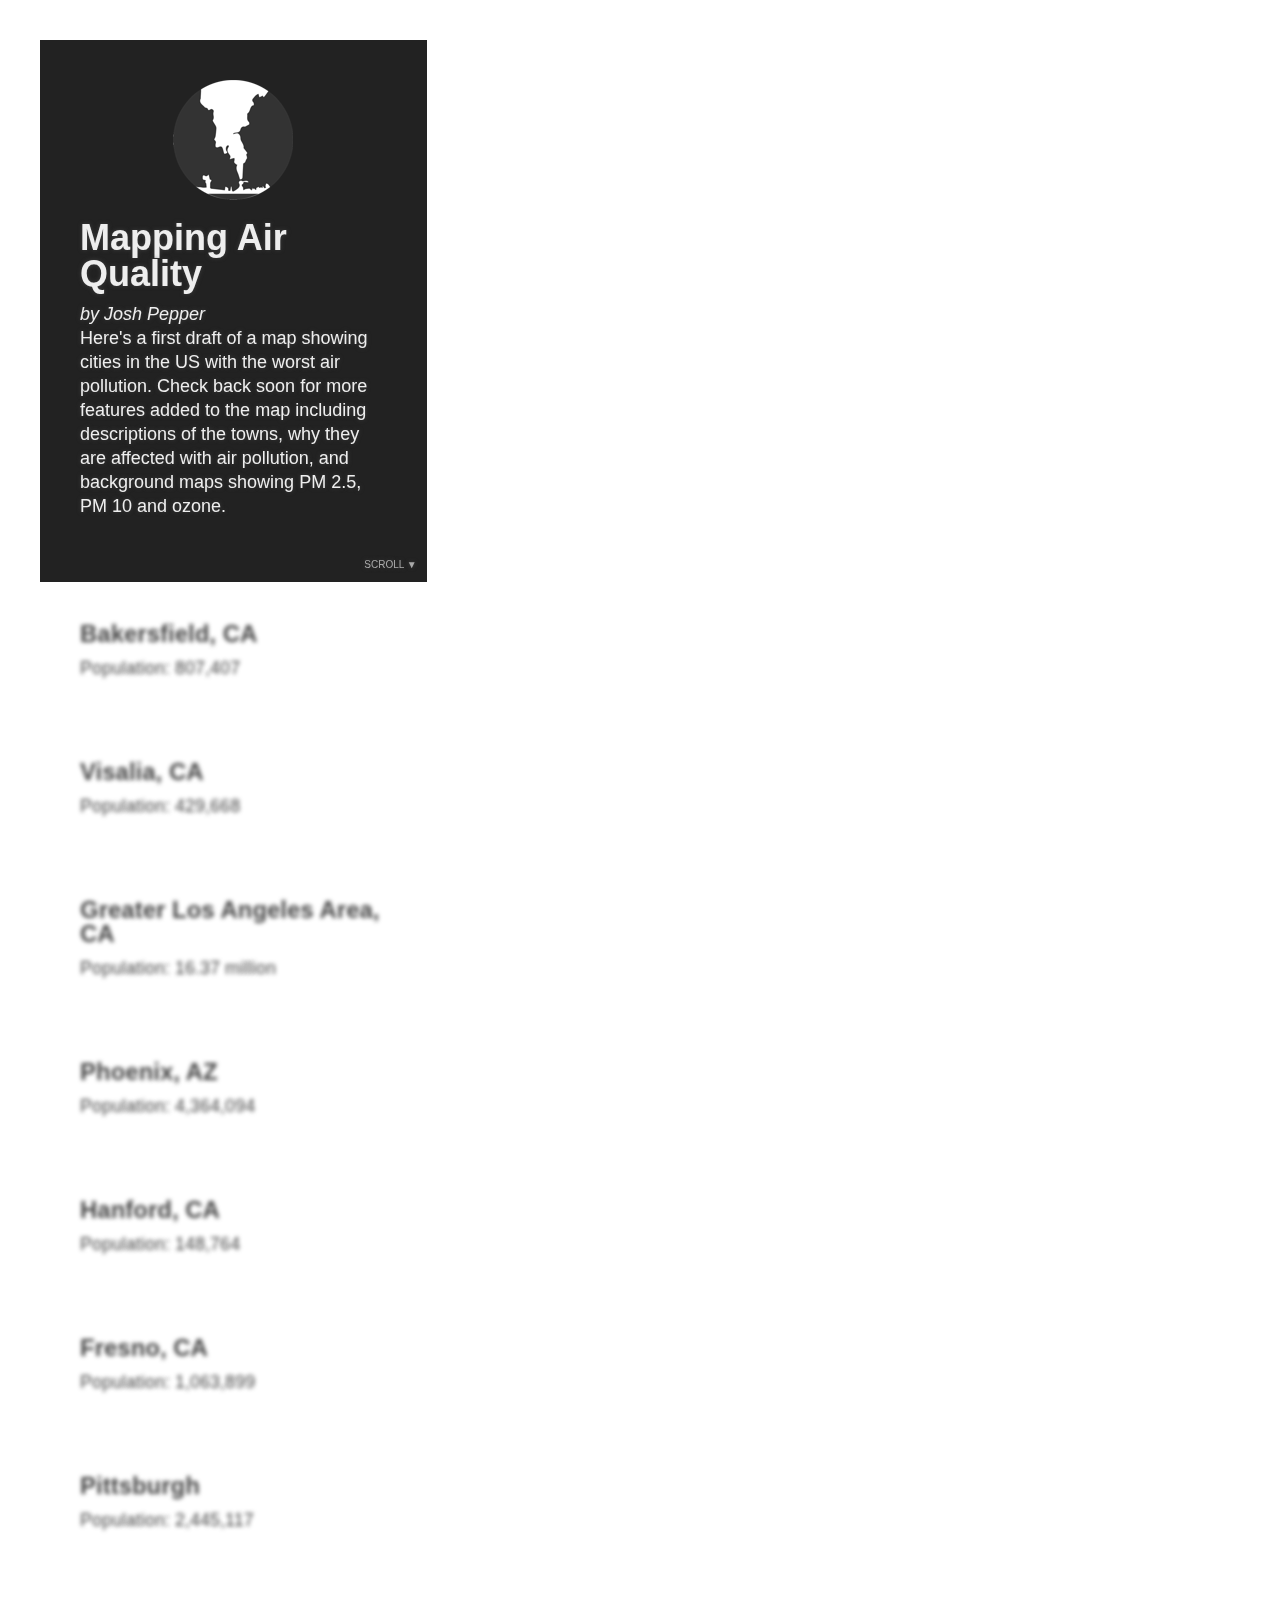
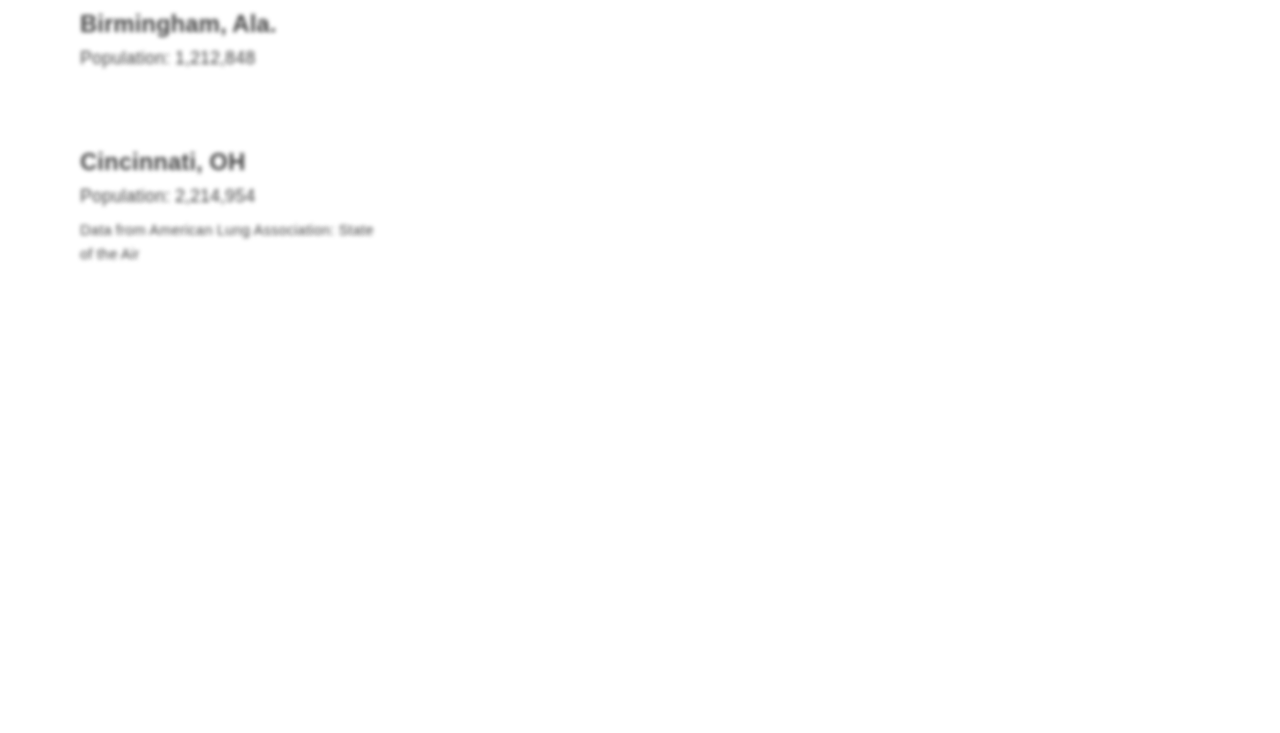
<file: AirMap/index.html>
<!DOCTYPE html>
<html>
<head>
<meta charset='UTF-8'/>
<!--[if lt IE 9]>
<script src="http://html5shim.googlecode.com/svn/trunk/html5.js"></script>
<![endif]-->
<script src='http://underscorejs.org/underscore-min.js'></script>
<script src='http://api.tiles.mapbox.com/mapbox.js/v0.6.7/mapbox.js'></script>
<link href='http://api.tiles.mapbox.com/mapbox.js/v0.6.7/mapbox.css' rel='stylesheet' />
<style>
body {
  margin:0px;
  padding:0px;
  font:normal 15px/20px Arial,sans-serif;
  background:#fff;
  }

article {
  width:33.3333%;
  min-width:320px;
  position:relative;
  padding-top:40px;
  padding-bottom:33.3333%;
  }
section {
  padding:40px;
  margin-left:40px;
  position:relative;
  transition:background 500ms, color 500ms;
  -moz-transition:background 500ms, color 500ms;
  -webkit-transition:background 500ms, color 500ms;
  }
section,
section a {
  color:#888;
  color:rgba(128,128,128,0);
  text-decoration:none;
  text-shadow:rgba(64,64,64,1) 0px 0px 4px;
  }
section.active {
  background:#222;
  color:#eee;
  }
section.active a { color:#eee; }
section.active small { color:#aaa; }
h1 { font-size:2em; line-height:1em; }
h2 { font-size:1.3333em; }
h1,h2 { margin:0px 0px 10px; }
p { margin:0px; }

.scroll {
  position:absolute;
  right:0px; bottom:0px;
  font-size:10px;
  text-transform:uppercase;
  padding:5px 10px;
  }
.colophon {
  display:block;
  margin-top:10px;
  }

.cover:before {
  content:'';
  display:block;
  width:120px; height:120px;
  margin:0px auto 20px;
  }
.cover.active:before { background:url(sprite.png) 0px -120px no-repeat; }

#pane {
  position:fixed;
  top:0px;
  bottom:0px;
  right:0px;
  width:66.6666%;
  }
#map  {
  position:absolute;
  top:0px;
  bottom:0px;
  width:200%;
  left:-50%;
  transition:opacity 250ms;
  -moz-transition:opacity 250ms;
  -webkit-transition:opacity 250ms;
  }

.spot {
  width:120px;
  height:120px;
  margin:-60px 0px 0px -60px;
  background:url(sprite.png) 120px 120px no-repeat;
  position:absolute;
  }
.spot-cover { display:none; }
.spot-bakersfield { background-position:-130px 0px; opacity:0.5;}
.spot-bakersfield.active { background-position:-130px -120px; opacity:.9}
.spot-visalia { background-position:-260px 0px; opacity:0.5;}
.spot-visalia.active { background-position:-260px -120px; opacity:.9}
.spot-los-angeles { background-position:-390px 0px; opacity:0.5;}
.spot-los-angeles.active { background-position:-390px -120px; opacity:.9}
.spot-phoenix { background-position:-520px 0px; opacity:0.5;}
.spot-phoenix.active { background-position:-520px -120px; opacity:.9}
.spot-hanford { background-position:-650px 0px; opacity:0.5;}
.spot-hanford.active { background-position:-650px -120px; opacity:.9}
.spot-fresno { background-position:-780px 0px; opacity:0.5;}
.spot-fresno.active { background-position:-780px -120px; opacity:.9}
.spot-pittsburgh { background-position:-910px 0px; opacity:0.5;}
.spot-pittsburgh.active { background-position:-910px -120px; opacity:.9}
.spot-birmingham { background-position:-1040px 0px; opacity:0.5;}
.spot-birmingham.active { background-position:-1040px -120px; opacity:.9}
.spot-cincinnati { background-position:-1040px 0px; opacity:0.5;}
.spot-cincinnati.active { background-position:-1040px -120px; opacity:.9}

/* Distinguish the "cover page" visually other sections. */
body.section-0 #map { opacity:0.5; }
body.bakersfield-0 #map { opacity:0.5; }

@media (max-width:640px) {
  body {
    font-size:12px;
    line-height:16px;
    }
  article {
    width:100%;
    min-width:100%;
    padding-top:0px;
    padding-bottom:200%;
    }
  section {
    text-shadow:none;
    margin-left:0px;
    padding:30px;
    }
  section.active {
    position:fixed;
    top:0px; left:0px; right:0px;
    }
  #pane { width:100%; }
  #map  {
    bottom:0%;
    left:0%;
    width:100%;
    height:150%;
    }
  }

@media (min-width:1280px) {
  body {
    font-size:18px;
    line-height:24px;
    }
  }
</style>
</head>
<body class='section-0'>

<div id='pane'><div id='map'></div></div>

<article>
  <section id='cover' class='cover active'>
    <h1>Mapping Air Quality</h1>
    <p><em>by Josh Pepper</em></p>
    <p>Here's a first draft of a map showing cities in the US with the worst air pollution. Check back soon for more features added to the map including descriptions of the towns, why they are affected with air pollution, and background maps showing PM 2.5, PM 10 and ozone.</p><br>
    <small class='scroll'>Scroll ▼</small>
  </section>
  <section id='bakersfield'>
    <h2>Bakersfield, CA</h2>
    <p>Population: 807,407</p>
  </section>
  <section id='visalia'>
    <h2>Visalia, CA</h2>
    <p>Population: 429,668</p>
  </section>
  <section id='los-angeles'>
    <h2>Greater Los Angeles Area, CA</h2>
    <p>Population: 16.37 million</p>
  </section>
  <section id='phoenix'>
    <h2>Phoenix, AZ</h2>
    <p>Population: 4,364,094</p>
  </section>
  <section id='hanford'>
    <h2>Hanford, CA</h2>
    <p>Population: 148,764</p>
  </section>
  <section id='fresno'>
    <h2>Fresno, CA</h2>
    <p>Population: 1,063,899</p>
  </section>
  <section id='pittsburgh'>
    <h2>Pittsburgh</h2>
    <p>Population: 2,445,117</p>
  </section>
  <section id='birmingham'>
    <h2>Birmingham, Ala.</h2>
    <p>Population: 1,212,848</p>
  </section>
  <section id='cincinnati'>
    <h2>Cincinnati, OH</h2>
    <p>Population: 2,214,954</p>
    <small class='colophon'>
      Data from <a href='http://www.stateoftheair.org/2011/city-rankings/most-polluted-cities.html'>American Lung Association: State of the Air</a><br/>

    </small>
  </section>
</article>

<script>
var geojson = [
  { "geometry": { "type": "Point", "coordinates": [-98.7372, 40.4230] },
    "properties": { "id": "cover", "zoom": 4 } },
  { "geometry": { "type": "Point", "coordinates": [-119.0178, 35.3733] },
    "properties": { "id": "bakersfield", "zoom": 9  } },
  { "geometry": { "type": "Point", "coordinates": [-119.2911, 36.3303] },
    "properties": { "id": "visalia", "zoom": 8  } },
  { "geometry": { "type": "Point", "coordinates": [-118.2428, 34.0522] },
    "properties": { "id": "los-angeles", "zoom": 7  } },
  { "geometry": { "type": "Point", "coordinates": [-112.02,  33.43] },
    "properties": { "id": "phoenix", "zoom": 7 } },
  { "geometry": { "type": "Point", "coordinates": [-119.6447, 36.3275] },
    "properties": { "id": "hanford", "zoom": 9 } },
  { "geometry": { "type": "Point", "coordinates": [-119.7714, 36.7478] },
    "properties": { "id": "fresno", "zoom": 8 } },
  { "geometry": { "type": "Point", "coordinates": [-79.9961, 40.4406] },
    "properties": { "id": "pittsburgh", "zoom": 7 } },
  { "geometry": { "type": "Point", "coordinates": [-86.8025, 33.5206] },
    "properties": { "id": "birmingham", "zoom": 7 } },
  { "geometry": { "type": "Point", "coordinates": [-84.4569, 39.1619] },
    "properties": { "id": "cincinnati", "zoom": 7 } }
];
var tiles = mapbox.layer().tilejson({
  tiles: [ "http://a.tiles.mapbox.com/v3/examples.map-liczq28b/{z}/{x}/{y}.png" ]
});
var spots = mapbox.markers.layer()
  // Load up markers from geojson data.
  .features(geojson)
  // Define a new factory function. Takes geojson input and returns a
  // DOM element that represents the point.
  .factory(function(f) {
    var el = document.createElement('div');
    el.className = 'spot spot-' + f.properties.id;
    return el;
  });

// Creates the map with tile and marker layers and
// no input handlers (mouse drag, scrollwheel, etc).
var map = mapbox.map('map', [tiles, spots], null, []);

// Array of story section elements.
var sections = document.getElementsByTagName('section');

// Array of marker elements with order matching section elements.
var markers = _(sections).map(function(section) {
  return _(spots.markers()).find(function(m) {
    return m.data.properties.id === section.id;
  });
});

// Helper to set the active section.
var setActive = function(index, ease) {
  // Set active class on sections, markers.
  _(sections).each(function(s) { s.className = s.className.replace(' active', '') });
  _(markers).each(function(m) { m.element.className = m.element.className.replace(' active', '') });
  sections[index].className += ' active';
  markers[index].element.className += ' active';

  // Set a body class for the active section.
  document.body.className = 'section-' + index;

  // Ease map to active marker.
  if (!ease) {
    map.centerzoom(markers[index].location, markers[index].data.properties.zoom||14);
  } else {
    map.ease.location(markers[index].location).zoom(markers[index].data.properties.zoom||14).optimal(0.5, 1.00);
  }

  return true;
};

// Bind to scroll events to find the active section.
window.onscroll = _(function() {
  // IE 8
  if (window.pageYOffset === undefined) {
    var y = document.documentElement.scrollTop;
    var h = document.documentElement.clientHeight;
  } else {
    var y = window.pageYOffset;
    var h = window.innerHeight;
  }

  // If scrolled to the very top of the page set the first section active.
  if (y === 0) return setActive(0, true);

  // Otherwise, conditionally determine the extent to which page must be
  // scrolled for each section. The first section that matches the current
  // scroll position wins and exits the loop early.
  var memo = 0;
  var buffer = (h * 0.3333);
  var active = _(sections).any(function(el, index) {
    memo += el.offsetHeight;
    return y < (memo-buffer) ? setActive(index, true) : false;
  });

  // If no section was set active the user has scrolled past the last section.
  // Set the last section active.
  if (!active) setActive(sections.length - 1, true);
}).debounce(10);

// Set map to first section.
setActive(0, false);
</script>

</body>
</html>
</file>
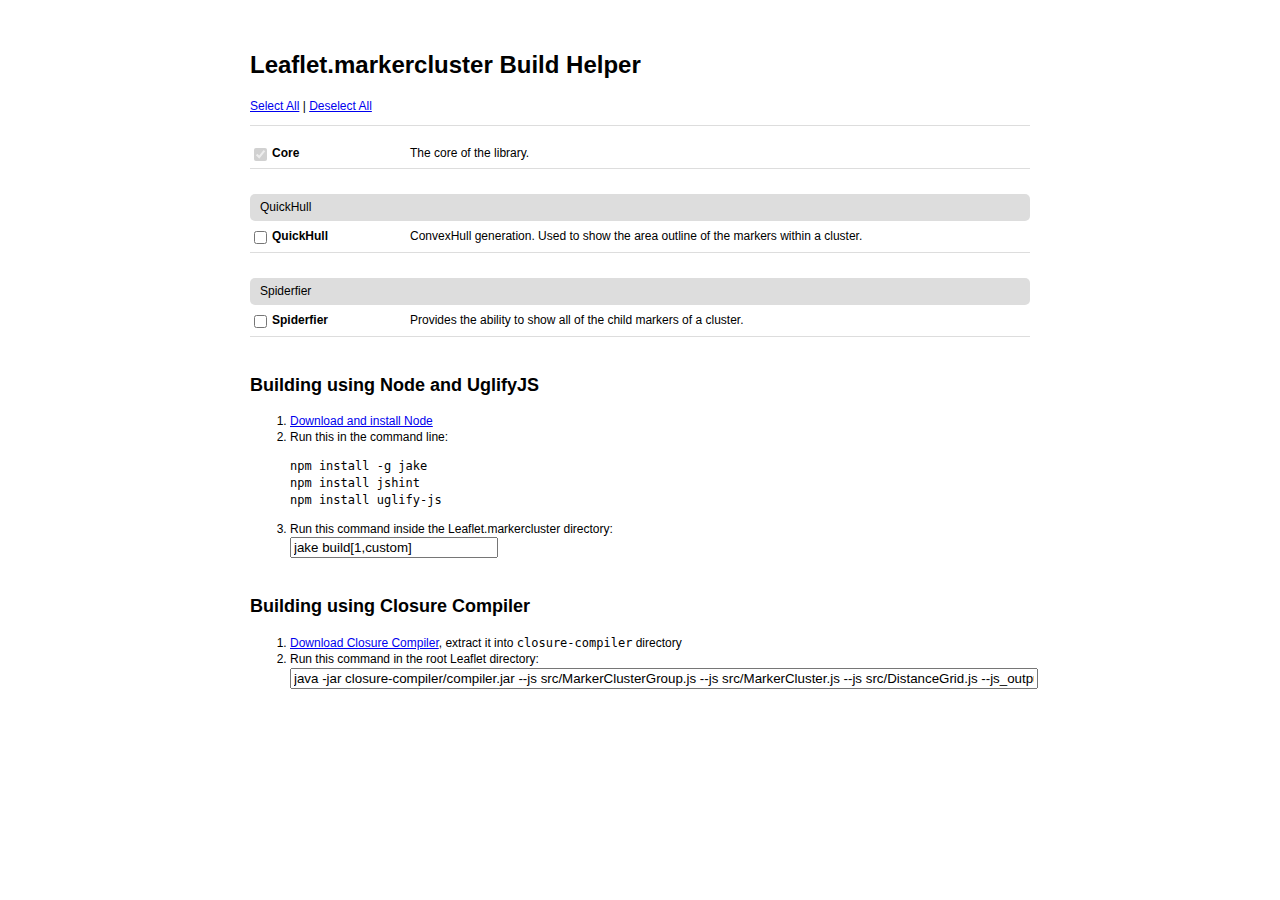
<file: JohnSnow/build/build.html>
<!DOCTYPE html>
<html>
<head>
	<title>Leaflet.markercluster Build Helper</title>

	<script type="text/javascript" src="deps.js"></script>

	<style type="text/css">
		body {
			font: 12px/1.4 Verdana, sans-serif;
			text-align: center;
			padding: 2em 0;
		}
		#container {
			text-align: left;
			margin: 0 auto;
			width: 780px;
		}
		#deplist {
			list-style: none;
			padding: 0;
		}
		#deplist li {
			padding-top: 7px;
			padding-bottom: 7px;
			border-bottom: 1px solid #ddd;
		}
		#deplist li.heading {
			border: none;
			background: #ddd;
			padding: 5px 10px;
			margin-top: 25px;
			border-radius: 5px;
		}
		#deplist input {
			float: left;
			margin-right: 5px;
			display: inline;
		}
		#deplist label {
			float: left;
			width: 160px;
			font-weight: bold;
		}
		#deplist div {
			display: table-cell;
			height: 1%;
		}
		#deplist .desc {
		}

		#deplist .deps {
			color: #777;
		}

		#command {
			width: 100%;
		}
		#command2 {
			width: 200px;
		}

		#toolbar {
			padding-bottom: 10px;
			border-bottom: 1px solid #ddd;
		}

		h2 {
			margin-top: 2em;
		}
	</style>
</head>
<body>
	<div id="container">
		<h1>Leaflet.markercluster Build Helper</h1>

		<p id="toolbar">
			<a id="select-all" href="#all">Select All</a> |
			<a id="deselect-all" href="#none">Deselect All</a>
		</p>

		<ul id="deplist"></ul>

		<h2>Building using Node and UglifyJS</h2>
		<ol>
			<li><a href="http://nodejs.org/#download">Download and install Node</a></li>
			<li>Run this in the command line:<br />
			<pre><code>npm install -g jake
npm install jshint
npm install uglify-js</code></pre></li>
			<li>Run this command inside the Leaflet.markercluster directory: <br /><input type="text" id="command2" />
		</ol>
		<h2>Building using Closure Compiler</h2>
		<ol>
			<li><a href="http://closure-compiler.googlecode.com/files/compiler-latest.zip">Download Closure Compiler</a>, extract it into <code>closure-compiler</code> directory</li>
			<li>Run this command in the root Leaflet directory: <br /><input type="text" id="command" /></li>
		</ol>
	</div>

	<script type="text/javascript">
		var deplist = document.getElementById('deplist'),
			commandInput = document.getElementById('command'),
			commandInput2 = document.getElementById('command2');

		document.getElementById('select-all').onclick = function() {
			var checks = deplist.getElementsByTagName('input');
			for (var i = 0; i < checks.length; i++) {
				checks[i].checked = true;
			}
			updateCommand();
			return false;
		};

		document.getElementById('deselect-all').onclick = function() {
			var checks = deplist.getElementsByTagName('input');
			for (var i = 0; i < checks.length; i++) {
				if (!checks[i].disabled) {
					checks[i].checked = false;
				}
			}
			updateCommand();
			return false;
		};

		function updateCommand() {
			var files = {};
			var checks = deplist.getElementsByTagName('input');
			var compsStr = '';

			for (var i = 0, len = checks.length; i < len; i++) {
				if (checks[i].checked) {
					var srcs = deps[checks[i].id].src;
					for (var j = 0, len2 = srcs.length; j < len2; j++) {
						files[srcs[j]] = true;
					}
					compsStr = '1' + compsStr;
				} else {
					compsStr = '0' + compsStr;
				}
			}

			var command = 'java -jar closure-compiler/compiler.jar ';
			for (var src in files) {
				command += '--js src/' + src + ' ';
			}
			command += '--js_output_file dist/leaflet-custom.js';

			commandInput.value = command;

			commandInput2.value = 'jake build[' + parseInt(compsStr, 2).toString(32) + ',custom]';
		}

		function inputSelect() {
			this.focus();
			this.select();
		};

		commandInput.onclick = inputSelect;
		commandInput2.onclick = inputSelect;

		function onCheckboxChange() {
			if (this.checked) {
				var depDeps = deps[this.id].deps;
				if (depDeps) {
					for (var i = 0; i < depDeps.length; i++) {
						var check = document.getElementById(depDeps[i]);
						if (!check.checked) {
							check.checked = true;
							check.onchange();
						}
					}
				}
			} else {
				var checks = deplist.getElementsByTagName('input');
				for (var i = 0; i < checks.length; i++) {
					var dep = deps[checks[i].id];
					if (!dep.deps) { continue; }
					for (var j = 0; j < dep.deps.length; j++) {
						if (dep.deps[j] === this.id) {
							if (checks[i].checked) {
								checks[i].checked = false;
								checks[i].onchange();
							}
						}
					}
				}
			}
			updateCommand();
		}

		for (var name in deps) {
			var li = document.createElement('li');

			if (deps[name].heading) {
				var heading = document.createElement('li');
				heading.className = 'heading';
				heading.appendChild(document.createTextNode(deps[name].heading));
				deplist.appendChild(heading);
			}

			var div = document.createElement('div');

			var label = document.createElement('label');

			var check = document.createElement('input');
			check.type = 'checkbox';
			check.id = name;
			label.appendChild(check);
			check.onchange = onCheckboxChange;

			if (name == 'Core') {
				check.checked = true;
				check.disabled = true;
			}

			label.appendChild(document.createTextNode(name));
			label.htmlFor = name;

			li.appendChild(label);

			var desc = document.createElement('span');
			desc.className = 'desc';
			desc.appendChild(document.createTextNode(deps[name].desc));

			var depText = deps[name].deps && deps[name].deps.join(', ');
			if (depText) {
				var depspan = document.createElement('span');
				depspan.className = 'deps';
				depspan.appendChild(document.createTextNode('Deps: ' + depText));
			}

			div.appendChild(desc);
			div.appendChild(document.createElement('br'));
			if (depText) { div.appendChild(depspan); }

			li.appendChild(div);

			deplist.appendChild(li);
		}
		updateCommand();
	</script>
</body>
</html>
</file>
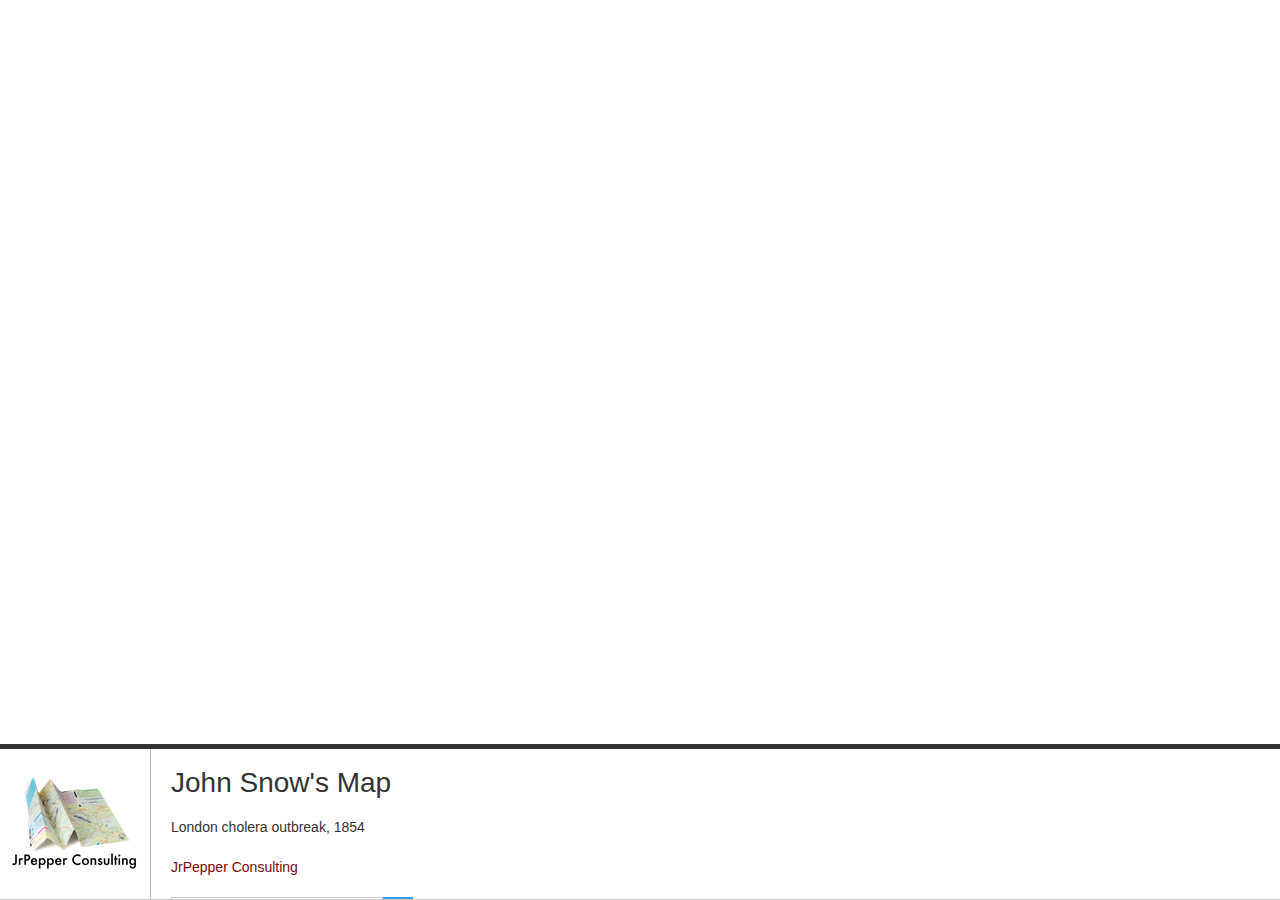
<file: JohnSnow/map/JohnSnow.html>
<!-- Clustering version of John Snow's cholera map of London --!>

<!DOCTYPE html>
<html>
<head>
  <script src='http://api.tiles.mapbox.com/mapbox.js/v1.0.2/mapbox.js'></script>
  <link href='http://api.tiles.mapbox.com/mapbox.js/v1.0.2/mapbox.css' rel='stylesheet' />
  <link rel="stylesheet" href="../css/style.css" type="text/css" />
  <!--[if lte IE 8]>
    <link href='http://api.tiles.mapbox.com/mapbox.js/v1.0.2/mapbox.ie.css' rel='stylesheet' >
  <![endif]-->
  <style>
    body { margin:0; padding:0; }
    #map { position:absolute; top:0; bottom:0; width:100%; }

  </style>
</head>
<body>

<div id="content">
	<div id='branding'></div>
      <div id="about">
        <h1>John Snow's Map</h1>
        <p>London cholera outbreak, 1854</p>
        <p><a href="http://www.jrpepperconsulting.com" target="blank">JrPepper Consulting</a></p>

        <!-- Geocoder -->
        <div data-control="geocode" id="search">
          <form class="geocode">
            <input placeholder="Search for an address" type="text">
            <input type="submit" />
            <div id="geocode-error"></div>
          </form>
        </div>

      </div>
    </div>


<!--
  Include Leaflet.markercluster's CSS and JavaScript assets.
  Unlike mapbox.js, these are not hosted by MapBox; you will
  need to download and host them yourself.

  Note that the 0.2 release of Leaflet.markercluster is not
  compatible with the version of Leaflet used by mapbox.js.
  This example uses assets from the master branch (@ 6fda9a206)
  of https://github.com/Leaflet/Leaflet.markercluster.
-->
	<link rel="stylesheet" href="../dist/MarkerCluster.css" />
	<link rel="stylesheet" href="../dist/MarkerCluster.Default.css" />
<!--[if lte IE 8]>
  <link rel="stylesheet" href="/mapbox.js/assets/MarkerCluster.Default.ie.css" />
<![endif]-->
<script src="../dist/leaflet.markercluster-src.js"></script>

<!-- Example data. -->
<script src="CholeraDeaths.js"></script>

<div id='map'></div>

<script type='text/javascript'>
    var map = L.mapbox.map('map', 'examples.map-d40qac29')
        .setView([51.512,-0.13678], 16);

    var markers = new L.MarkerClusterGroup();

    for (var i = 0; i < addressPoints.length; i++) {
        var a = addressPoints[i];
        var title = "Number of deaths: " + a[2];
        var marker = L.marker(new L.LatLng(a[0], a[1]), {
            icon: L.mapbox.marker.icon({'marker-symbol': 'cemetery', 'marker-color': '981b1e'}),
            title: title
        });
        marker.bindPopup(title);
        markers.addLayer(marker);
    }

    map.addLayer(markers);
</script>
</body>
</html>
</file>
<file: JohnSnow/dist/MarkerCluster.css>
.leaflet-cluster-anim .leaflet-marker-icon, .leaflet-cluster-anim .leaflet-marker-shadow {
	-webkit-transition: -webkit-transform 0.2s ease-out, opacity 0.2s ease-in;
	-moz-transition: -moz-transform 0.2s ease-out, opacity 0.2s ease-in;
	-o-transition: -o-transform 0.2s ease-out, opacity 0.2s ease-in;
	transition: transform 0.2s ease-out, opacity 0.2s ease-in;
	}
</file>
<file: JohnSnow/dist/MarkerCluster.Default.css>
.marker-cluster-small {
	background-color: rgba(181, 226, 140, 0.6);
	}
.marker-cluster-small div {
	background-color: rgba(110, 204, 57, 0.6);
	}

.marker-cluster-medium {
	background-color: rgba(241, 211, 87, 0.6);
	}
.marker-cluster-medium div {
	background-color: rgba(240, 194, 12, 0.6);
	}

.marker-cluster-large {
	background-color: rgba(253, 156, 115, 0.6);
	}
.marker-cluster-large div {
	background-color: rgba(241, 128, 23, 0.6);
	}

.marker-cluster {
	background-clip: padding-box;
	border-radius: 20px;
	}
.marker-cluster div {
	width: 30px;
	height: 30px;
	margin-left: 5px;
	margin-top: 5px;

	text-align: center;
	border-radius: 15px;
	font: 12px "Helvetica Neue", Arial, Helvetica, sans-serif;
	}
.marker-cluster span {
	line-height: 30px;
	}
</file>
<file: JohnSnow/css/style.css>
/* http://meyerweb.com/eric/tools/css/reset/ 
   v2.0 | 20110126
   License: none (public domain)
*/

html, body, div, span, applet, object, iframe,
h1, h2, h3, h4, h5, h6, p, blockquote, pre,
a, abbr, acronym, address, big, cite, code,
del, dfn, em, img, ins, kbd, q, s, samp,
small, strike, strong, sub, sup, tt, var,
b, u, i, center,
dl, dt, dd, ol, ul, li,
fieldset, form, label, legend,
table, caption, tbody, tfoot, thead, tr, th, td,
article, aside, canvas, details, embed, 
figure, figcaption, footer, header, hgroup, 
menu, nav, output, ruby, section, summary,
time, mark, audio, video {
	margin: 0;
	padding: 0;
	border: 0;
	font-size: 100%;
	font: inherit;
	vertical-align: baseline;
    }
/* HTML5 display-role reset for older browsers */
article, aside, details, figcaption, figure, 
footer, header, hgroup, menu, nav, section {
	display: block;
    }
body {
	line-height: 1;
	overflow: hidden;
    }
ol, ul {
	list-style: none;
    }
blockquote, q {
	quotes: none;
    }
blockquote:before, blockquote:after,
q:before, q:after {
	content: '';
	content: none;
    }
table {
	border-collapse: collapse;
	border-spacing: 0;
    }

/* Typography */

body,
input,
textarea {
    font: 14px/20px 'OpenSans', sans-serif;
    color: #333;
    -webkit-font-smoothing: antialiased;
    }

pre,
code { font:normal 12px/20px monospace; }

h1, h2, h3, h4, h5, h6 { 
    margin: 0;
    }
    
h1 {
    font-family: 'OswaldBook', "Arial Narrow", sans-serif;
    line-height: 1em;
    font-size: 2em;
    }

a {
    color:#7c0606;
    text-decoration:none;
    }

/* Layout */

h1 {
    display: block;
    margin: 20px 0;
    }

p {
    margin-bottom: 20px;
    }

body > div {
    position: relative;
    z-index: 1;
    }

.map {
    position: absolute;
    height: 100%;
    width: 100%;
    z-index: 0;
    }

#branding {
	position: absolute;
    height: 145px;
    width: 150px;
    left: 0;
    float: left;
    background: url(../img/logo.png) 12px 12px no-repeat;
    }
    
#jrpepper-logo {
    background-image:url(../img/logo.png) 12px 12px no-repeat;
    display:block;
    overflow:hidden;
    text-indent:100%;
    white-space:nowrap;
    width:150px;
}

#content {
	position: absolute;
    height: 150px;
	width: 100%;
	bottom: 0px;
    background: rgb(255,255,255); /* old ie */
    background: rgba(255,255,255,.9);
    border-bottom: 1px solid #ccc;
    border-top: 5px solid #333;
    overflow-y: hidden;
    z-index: 2;
    }
    
#about {
    margin-left: 150px;
    width: 689px;
    float: left;
    padding: 0 20px;
    border-left: 1px solid #bbb;
    }

.layers {
    position: absolute;
    width: 120px;
    left: 10px;
    top: 80px;
    }
    
.layers a {
    padding: 10px;
    margin: 1px 0;
    border-left: 5px solid #fff;
    background: white;
    color: #333;
    }
    
.layers a:hover, .layers a:focus, .layers a.active {
    border-left: 5px solid #333;
    background: #f0c8c8;
    color: black;
    /* First we need to help some browsers along for this to work.
     Just because a vendor prefix is there, doesn't mean it will
     work in a browser made by that vendor either, it's just for
     future-proofing purposes I guess. */
  -o-transition:.5s;
  -ms-transition:.5s;
  -moz-transition:.5s;
  -webkit-transition:.5s;
  /* ...and now for the proper property */
  transition:.5s;
    }

.layers#crime {top: 220px;}

#crime.layers a:hover, #crime.layers a:focus, #crime.layers a.active {
    border-left: 5px solid #333;
    background: #e34f3f;
    color: white;
    }
    
.layers a {
	font: 1em/1.5em 'OswaldBook',  "Arial Narrow", sans-serif;
    width: 113px;
    float: left;
    margin-right: 20px;
    }

#search {
    height: 30px;
    margin-bottom: 20px;
    }

form.geocode input[type=text] {
    font-size: .85em;
    color: #333;
    height: 18px;
    width: 200px;
    display: block;
    float: left;
    padding: 5px;
    margin: 0;
    border: 1px solid  #ccc;
    }
    
form.geocode input[type=submit] {
    background: #2da0ef url(../img/search.png) no-repeat -0px -0px;
    text-indent: -9999px;
    width: 30px;
    height: 30px;
    display: block;
    border: none;
    margin: 0;
    padding: 0;
    float: left;
    cursor: pointer;
    }
    
    form.geocode input[type=submit]:hover { background-color:#333; }
	form.geocode input[type=submit]:active { background-color:#000; }
	
form.geocode.loading input[type=submit] {
    background: url(img/ajax-loader.gif) no-repeat 50% 50%;
    border-color:#bbb;
    background-color:#ddd;
    box-shadow:inset rgba(0,0,0,0.1) 0px 1px 3px;
    -moz-box-shadow:inset rgba(0,0,0,0.1) 0px 1px 3px;
    -webkit-box-shadow:inset rgba(0,0,0,0.1) 0px 1px 3px;
    }
    
#geocode-error {
    display: none;
    float: left;
    position: relative;
    top: 1em;
    margin-left: 20px;
    color: #e34f4f;
    font-size: 1em;
    line-height: 0em;
    }
    
a.zoomer {
	position: absolute;
    top: 10px;
    }

/* Map */

.map-tooltip {
    border:none;
    background:none;
    border-radius:none;
    -moz-border-radius:none;
    -webkit-border-radius:none;
    box-shadow:none;
    -moz-box-shadow:none;
    -webkit-box-shadow:none;
    left: auto;
    top: auto;
    right: 10px;
    border: none;
    color: white;
    font-size: 11px;
    width: 200px;
    margin-left: -100px;
    line-height: 16px;
    margin-bottom: 20px;
    overflow: visible;
    }

.map-tooltip .inner {
    padding: 4px 9px;
    -o-border-radius: 3px;
    -ms-border-radius: 3px;
    -moz-border-radius: 3px;
    -webkit-border-radius: 3px;
    border-radius: 3px;
    background: #333;
    z-index: 2;
    text-transform: lowercase;
    }
    
.map-tooltip .inner:first-letter {
    text-transform: uppercase;
    }
    
.map-tooltip .desc2 { font-style: italic; }

.map-tooltip .offense { font-weight: 700; }

.map-tooltip .tip {
    background: rgba(51,51,51,1);
    height: 10px;
    width: 10px;
    transform: rotate(45deg);
    -webkit-transform: rotate(45deg);
    -moz-transform: rotate(45deg);
    -ms-transform: rotate(45deg);
    -o-transform: rotate(45deg);
    position: relative;
    top: -5px;
    left: 50%;
    margin-left: -14px;
    z-index: 1;
    }

.map-tooltip.flip-y {
    margin-top: 20px;
    margin-bottom: auto;
    }

.map-tooltip.flip-y .tip {
    position: absolute;
    margin-top: 5px;
    }

.map-legends {
    left: auto;
    right: 10px;
    height: 125px;
    overflow-x: hidden;
    bottom: 170px;
    font-size: 11px;
    opacity: .9;
	font: .9em/1.5em 'OpenSans', sans-serif;
    }
    
.map-legends a {
    color: rgb(51, 51, 51);
    }

.map-legends .map-legend {
    width: 275px;
    }

.map-legends .scale img { 
    float: left; 
    }

.map-legend {
    padding: 10px;
    }

.map-legend .scale {
    width: 100%;
    margin-bottom: 0;
    }
.map-legend > div {
    clear: both;
    } 
.map-legend .scale span {
    display: block;
    width: 65px;
    float: left;
    text-align: center;
    font-size: 9px;
    }

.map-legends .scale label {
    display: block;
    margin-bottom: 5px;
    }

.map-legend .scale > div {
    }

.map-attribution {
    bottom: 205px;
    }

.wax-share h3 {
    margin: 0px 0px 10px;
    font-size: 16px;
    font-weight: normal;
    }

.wax-share strong {
    font-weight: 700;
    }

.wax-share small {
    font-size: 11px;
    color: #999;
    display: block;
    margin-top: 0.5em;
    }

.share {
    top: 45px;
    z-index: 2;
    }
    
.mmg-default {
    width: 20px;
    height: 40px;
    background: url(../img/map.png) -120px -30px;
    left: -10px;
    top: -30px;
    }
    
/* embed */

.embed .map {
    position: absolute;
    top: 0;
    right: 0;
    bottom: 0;
    left: 0;
    background: white;
    z-index: 1000;
    }

.embed #header, .embed #content {
    position: absolute;
    top: 0;
    left: 0;
    z-index: 10001;
    visibility: hidden;
    overflow: hidden;
    }

.embed a.zoomer {
    top: 10px;
    }

.embed .map-tooltip {
    top: 10px;
    right: 10px;
    }

.embed .map-legends {
    right: 10px;
    bottom: 10px;
    }

.embed .share {
    top: 45px;
    z-index: 1001;
    }

.embed .layers {
    position: absolute	;
    top: 90px;
    left: 0;
    z-index: 1001;
    visibility: visible;
    }

.embed .layer {
    width: 100px;
    text-align: center;
    border: 1px solid #ccc;
    }

/* Animation */

.map-tile-loaded {
    -webkit-animation-name:               fade-in;
    -moz-animation-name:                  fade-in;
    -ms-animation-name:                   fade-in;
    -o-animation-name:                    fade-in;
    -webkit-animation-timing-function:    linear;
    -moz-animation-timing-function:       linear;
    -ms-animation-timing-function:        linear;
    -o-animation-timing-function:         linear;
    -webkit-animation-duration:           .2s;
    -moz-animation-duration:              .2s;
    -ms-animation-duration:               .2s;
    -o-animation-duration:                .2s;
}

@-webkit-keyframes fade-in { from { opacity: 0; } to { opacity: 1; } }
@-moz-keyframes fade-in { from { opacity: 0; } to { opacity: 1; } }
@-ms-keyframes fade-in { from { opacity: 0; } to { opacity: 1; } }
@-o-keyframes fade-in { from { opacity: 0; } to { opacity: 1; } }

#geolocate {
  background:#fff;
  position:absolute;
  bottom:165px;
  left:90px;
  width:120px;
  margin-left:-80px;
  z-index:1000;
  font:13px/18px;
  text-align:center;
  padding:10px 0;
  background:#FFF;
  color:#3C4E5A;
  display:block;
  border:1px solid #BBB;
  -webkit-border-radius:3px;
          border-radius:3px;
  }
  #geolocate:hover { background:#ECF5FA; }
</file>
